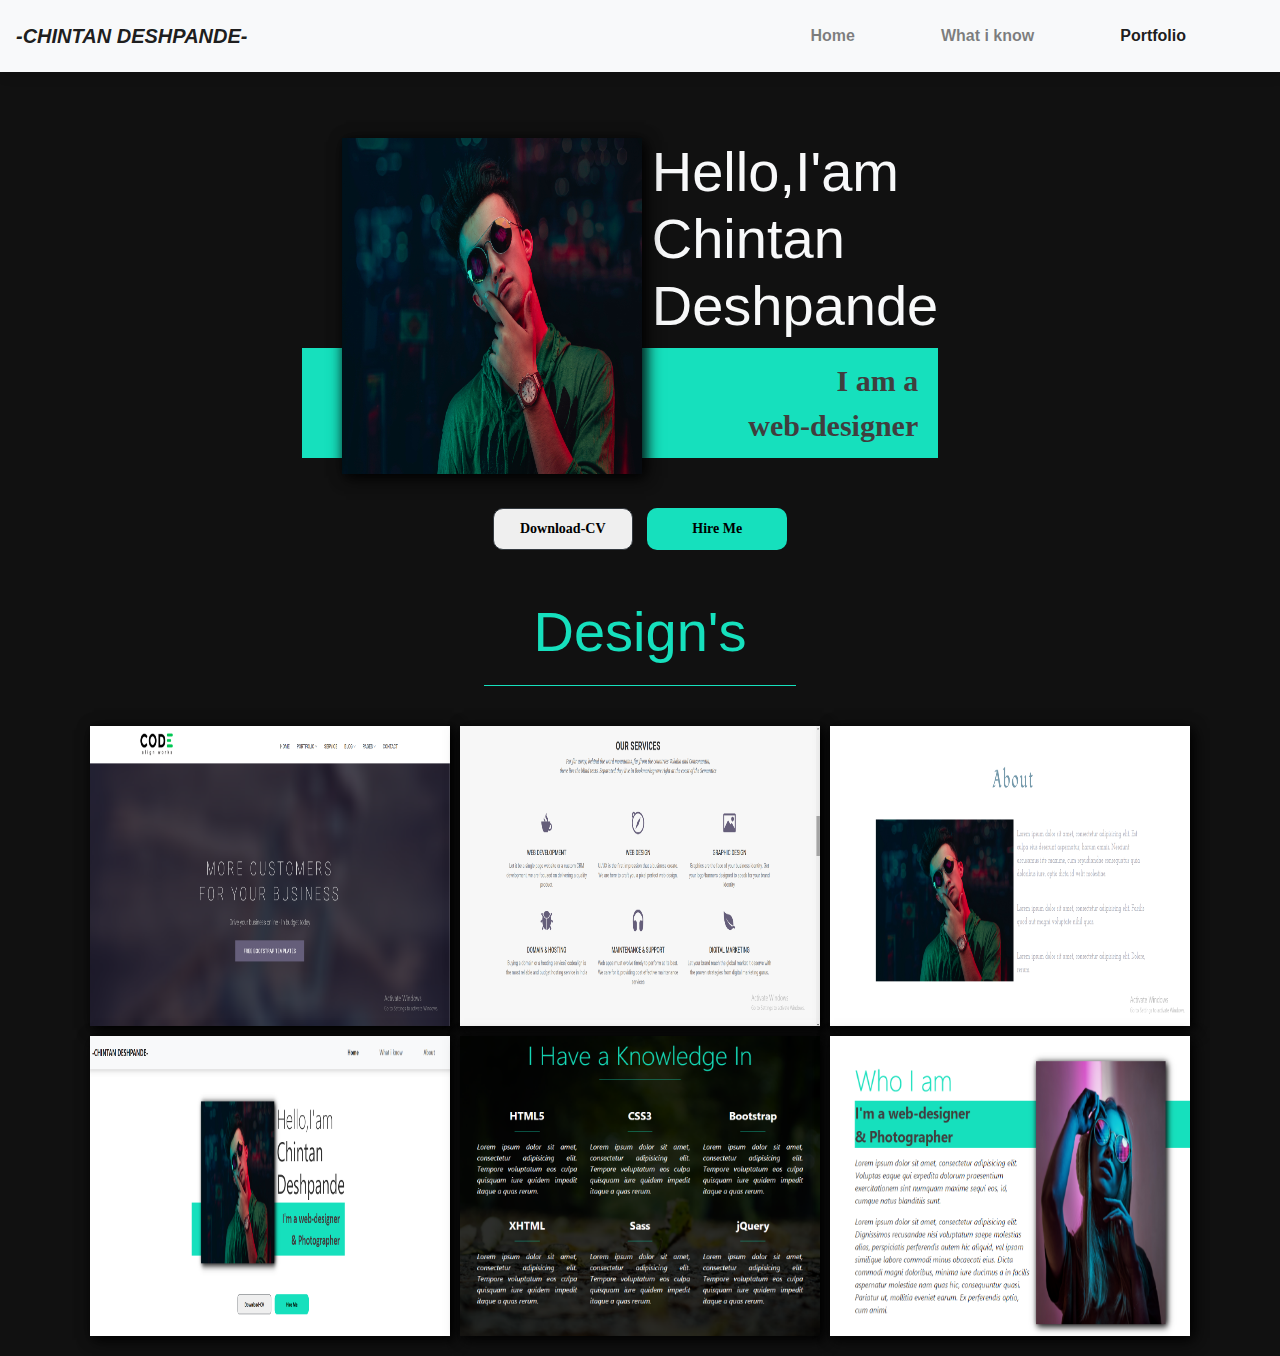
<file: portfolio.html>
<!doctype html>
<html lang="en">
  <head>
    <!-- Required meta tags -->
    <meta charset="utf-8">
    <meta name="viewport" content="width=device-width, initial-scale=1, shrink-to-fit=no">
    <!-- Bootstrap CSS -->
    <link rel="stylesheet" href="https://maxcdn.bootstrapcdn.com/bootstrap/4.0.0/css/bootstrap.min.css" integrity="sha384-Gn5384xqQ1aoWXA+058RXPxPg6fy4IWvTNh0E263XmFcJlSAwiGgFAW/dAiS6JXm" crossorigin="anonymous">
    <link rel="stylesheet" href="css/portfolio.css">
    <title>Hello, world!</title>
  </head>
  <body>
    <nav class="navbar navbar-expand-lg navbar-light bg-light py-3">
      <a class="navbar-brand font-weight-bold font-italic" href="#">-CHINTAN DESHPANDE-</a>
      <button class="navbar-toggler" type="button" data-toggle="collapse" data-target="#navbarSupportedContent" aria-controls="navbarSupportedContent" aria-expanded="false" aria-label="Toggle navigation">
      <span class="navbar-toggler-icon"></span>
      </button>
      <div class="collapse navbar-collapse" id="navbarSupportedContent">
        <ul class="navbar-nav ml-auto">
          <li class="nav-item ">
            <a class="nav-link" href="index.html">Home</a>
          </li>
          <li class="nav-item">
            <a class="nav-link" href="about.html">What i know</a>
          </li>
          <li class="nav-item active">
            <a class="nav-link" href="portfolio.html">Portfolio</a>
          </li>
          <li class="nav-item dropdown">
          </div>
        </nav>

        <!-----------------gallery--------------->
          <section class="gallery container-fluid">
          <section class="port-intro container-fluid p-3">
            <h4 class="port-intro-title text-light display-4">Hello,I'am <strong>Chintan Deshpande</strong> </h4>
            <p class="port-intro-subtitle port-intro-subtitle-clr">I am a <br>web-designer </p>
            <img class="port-intro-img" src="images/2.jpg" alt="">  
          </section>
          <div class="text-center my-5 ">
            <button class="btn download-cv border-dark">Download-CV</button>
            <button class="btn hire ">Hire Me</button>
          </div>
          <h3 class=" text-center display-4 head-color modify">
          Design's
          </h3>
          <div class="gallery-items-design container">
            <a href="#" class="gallery-item">
              <img class="gallery-img" src="images/img-1.png" alt="">
            </a>
            <a href="#" class="gallery-item">
              <img class="gallery-img" src="images/img-2.png" alt="">
            </a>
            <a href="#" class="gallery-item">
              <img class="gallery-img" src="images/img-3.png" alt="">
            </a>
            <a href="#" class="gallery-item">
              <img class="gallery-img" src="images/img-4.png" alt="">
            </a>
            <a href="#" class="gallery-item">
              <img class="gallery-img" src="images/img-5.png" alt="">
            </a>
            <a href="#" class="gallery-item">
              <img class="gallery-img" src="images/img-6.png" alt="">
            </a>
          </div>
         
        </section>
        <!-- Optional JavaScript -->
        <!-- jQuery first, then Popper.js, then Bootstrap JS -->
        <script src="https://code.jquery.com/jquery-3.2.1.slim.min.js" integrity="sha384-KJ3o2DKtIkvYIK3UENzmM7KCkRr/rE9/Qpg6aAZGJwFDMVNA/GpGFF93hXpG5KkN" crossorigin="anonymous"></script>
        <script src="https://cdnjs.cloudflare.com/ajax/libs/popper.js/1.12.9/umd/popper.min.js" integrity="sha384-ApNbgh9B+Y1QKtv3Rn7W3mgPxhU9K/ScQsAP7hUibX39j7fakFPskvXusvfa0b4Q" crossorigin="anonymous"></script>
        <script src="https://maxcdn.bootstrapcdn.com/bootstrap/4.0.0/js/bootstrap.min.js" integrity="sha384-JZR6Spejh4U02d8jOt6vLEHfe/JQGiRRSQQxSfFWpi1MquVdAyjUar5+76PVCmYl" crossorigin="anonymous"></script>
      </body>
    </html>
</file>
<file: css/portfolio.css>
*{
	margin: 0px;
	padding: 0px;
	box-sizing: border-box;
}
:root{
--clr-light:#fff;
--clr-dark:#303030;
--clr-accent:#16e0bd;
--fs-h1:50px;
--fs-h2:3.75rem;
--fs-h3:1.5rem;
--fs-body:1.125rem;
}
@media(min-width: 800px){
:root{
--fs-h1:3rem;
--fs-h2:2.2rem;
--fs-h3:1.25rem;
--fs-body:1rem;
}
.modify::after{
content: '';
display: block;
width: 25%;
height: 1px;
background-color: var(--clr-accent);
margin: 20px auto;
}
}
.head-color{
color: var(--clr-accent);
}
.navbar{
background-color: #fff;
box-shadow: 2px 2px 12px rgba(0,0,0,0.2);
font-size:16px;
font-weight: bold;
}
.nav-link{
font-weight: bold;
margin-right: 70px;
}
.intro-name{
font-family: calibri;
font-weight: bold;
color: #1a1a1a;
font-size: 60px;
}
.btn{
transition: 0.5s ease;
margin-top: 20px;
}
.btn:hover{
transform: scale(1.1);
}
.port-intro-subtitle-clr{
font-family: calibri;
font-weight: bold;
color:#403e3e;
background-color: var(--clr-accent);
font-size: 30px;
padding:10px 20px;
display: inline-block;
}
.download-cv{
width: 140px;
height: 42px;
border-radius: 10px;
font-size: 14px;
font-weight: bold;
font-family: calibri;
}
.hire{
width: 140px;
height: 42px;
border-radius: 10px;
font-size: 14px;
font-weight: bold;
font-family: calibri;
background-color: var(--clr-accent);
color: black;
margin-left: 10px;
}
img{
display: block;
max-width: 100%;
}
.port-intro{
position: relative;
top: 50px;
}
@media (min-width: 600px) {
.port-intro{
display: grid;
grid-column-gap:10px;
width: min-content;
grid-template-areas:
"img port-intro-title"
"img port-intro-subtitle"
}
.port-intro-img{
grid-area: img;
min-width: 300px;
min-height: 100%;
z-index: 2;
box-shadow: 4px 4px 15px rgba(0,0,0,0.8),
2px 2px 12px rgba(0,0,0,0.6);
}
.port-intro-subtitle-clr{
align-self:;
grid-column: -1/1;
grid-row: 2;
text-align: right;
position: relative;
left: -40px;
width: calc(100% + 40px);
}
}
.gallery{
	background-color: #111;
}
.gallery-items-design{
padding:20px;
grid-gap: 10px;
display:grid;
grid-template-columns: repeat(auto-fit,minmax(300px,1fr));
overflow: hidden;
}
.gallery-img{
height: 300px;
width: 100%;
transition: transform 0.5s ease,
opacity 250ms linear;
overflow: hidden;
}
.gallery-item{
box-shadow: 4px 4px 15px rgba(0,0,0,0.8),
2px 2px 12px rgba(0,0,0,0.6);
background-color: var(--clr-accent);
overflow: hidden;
transition: 0.5s ease;
}
.gallery-img:hover{
transform: scale(1.2);
opacity:.6;
}

.gallery-items-photography{
padding:20px;
grid-gap: 10px;
display:grid;
grid-template-columns: repeat(auto-fit,minmax(300px,1fr));
overflow: hidden;
}
</file>
